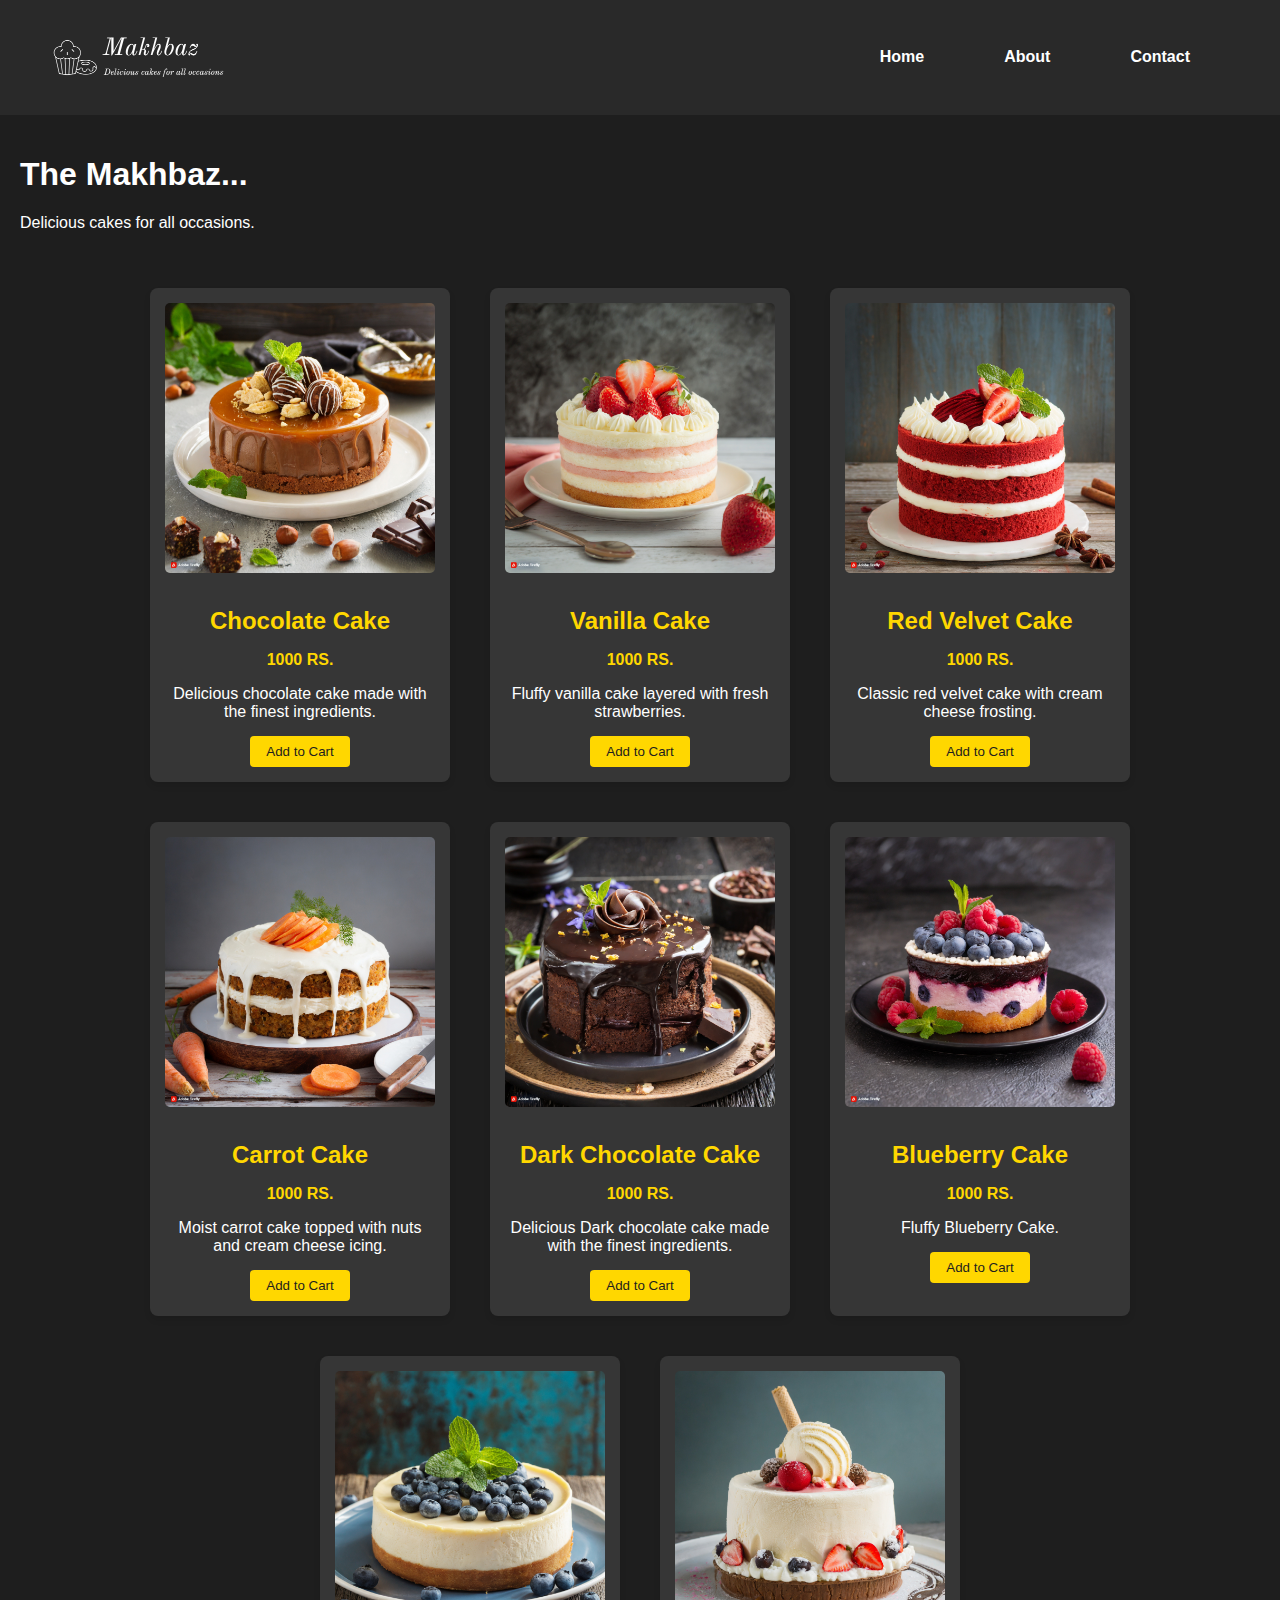
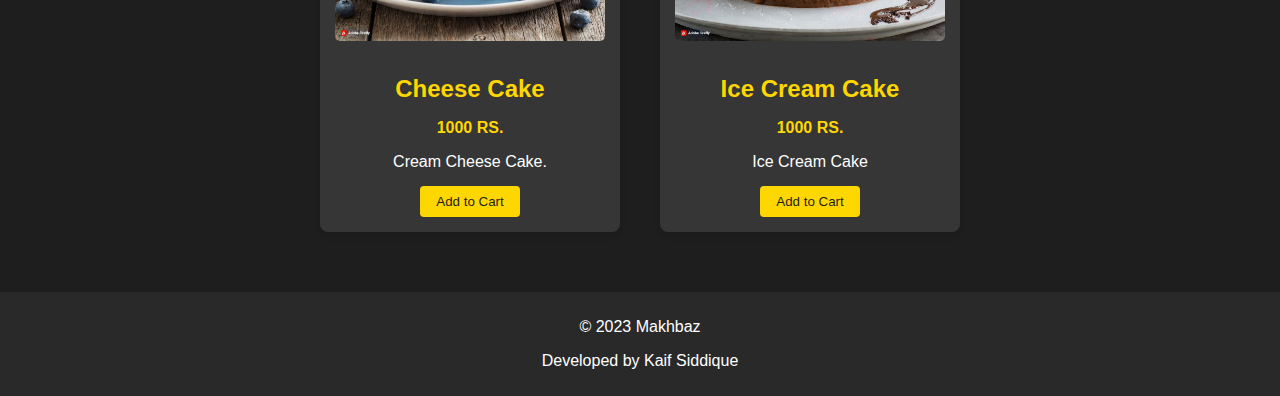
<file: index.html>
<!DOCTYPE html>
<html lang="en">
<head>
  <meta charset="UTF-8">
  <title>Cake Shop</title>
  <link rel="stylesheet" href="style.css">
</head>
<body>
  <header>
    <div class="navbar">
      <div class="logo">
        <img src="Makhbaz-logos_white.png" alt="Mini Logo">
      </div>
      <nav>
        <ul>
          <li><a href="index.html">Home</a></li>
          <li><a href="page2.html">About</a></li>
          <li><a href="page3.html">Contact</a></li>
        </ul>
      </nav>
    </div>
  </header>

  <main>
    <section class="hero">
      <h1>The Makhbaz...</h1>
      <p>Delicious cakes for all occasions.</p>
    </section>
    <section class="products">
      <div class="product-card">
        <img src="Chocolate Cake.jpg" alt="Cake 1">
        <h2>Chocolate Cake</h2>
        <p class="price">1000 RS.</p>
        <p class="description">Delicious chocolate cake made with the finest ingredients.</p>
        <button>Add to Cart</button>
      </div>

      <div class="product-card">
        <img src="Vanilla Strawberry Cake.jpg" alt="Cake 2">
        <h2>Vanilla Cake</h2>
        <p class="price">1000 RS.</p>
        <p class="description">Fluffy vanilla cake layered with fresh strawberries.</p>
        <button>Add to Cart</button>
      </div>

      <!-- Add more product cards -->
      <div class="product-card">
        <img src="Red Velvet Cake.jpg" alt="Cake 3">
        <h2>Red Velvet Cake</h2>
        <p class="price">1000 RS.</p>
        <p class="description">Classic red velvet cake with cream cheese frosting.</p>
        <button>Add to Cart</button>
      </div>

      <div class="product-card">
        <img src="Carrot Cake.jpg" alt="Cake 4">
        <h2>Carrot Cake</h2>
        <p class="price">1000 RS.</p>
        <p class="description">Moist carrot cake topped with nuts and cream cheese icing.</p>
        <button>Add to Cart</button>
      </div>
      <div class="product-card">
        <img src="Dark.jpg" alt="Cake 1">
        <h2>Dark Chocolate Cake</h2>
        <p class="price">1000 RS.</p>
        <p class="description">Delicious Dark chocolate cake made with the finest ingredients.</p>
        <button>Add to Cart</button>
      </div>

      <div class="product-card">
        <img src="Blueberry cake.jpg" alt="Cake 2">
        <h2>Blueberry Cake</h2>
        <p class="price">1000 RS.</p>
        <p class="description">Fluffy Blueberry Cake.</p>
        <button>Add to Cart</button>
      </div>

      <!-- Add more product cards -->
      <div class="product-card">
        <img src="Cheesecake.jpg" alt="Cake 3">
        <h2>Cheese Cake</h2>
        <p class="price">1000 RS.</p>
        <p class="description">Cream Cheese Cake.</p>
        <button>Add to Cart</button>
      </div>

      <div class="product-card">
        <img src="ice cream.jpg" alt="Cake 4">
        <h2>Ice Cream Cake</h2>
        <p class="price">1000 RS.</p>
        <p class="description">Ice Cream Cake</p>
        <button>Add to Cart</button>
      </div>
      <!-- Add more product cards as needed -->
    </section>
  </main>
 

  <footer>
    <p>&copy; 2023 Makhbaz</p>
    <p>Developed by Kaif Siddique</p>
  </footer>
</body>
</html>
</file>
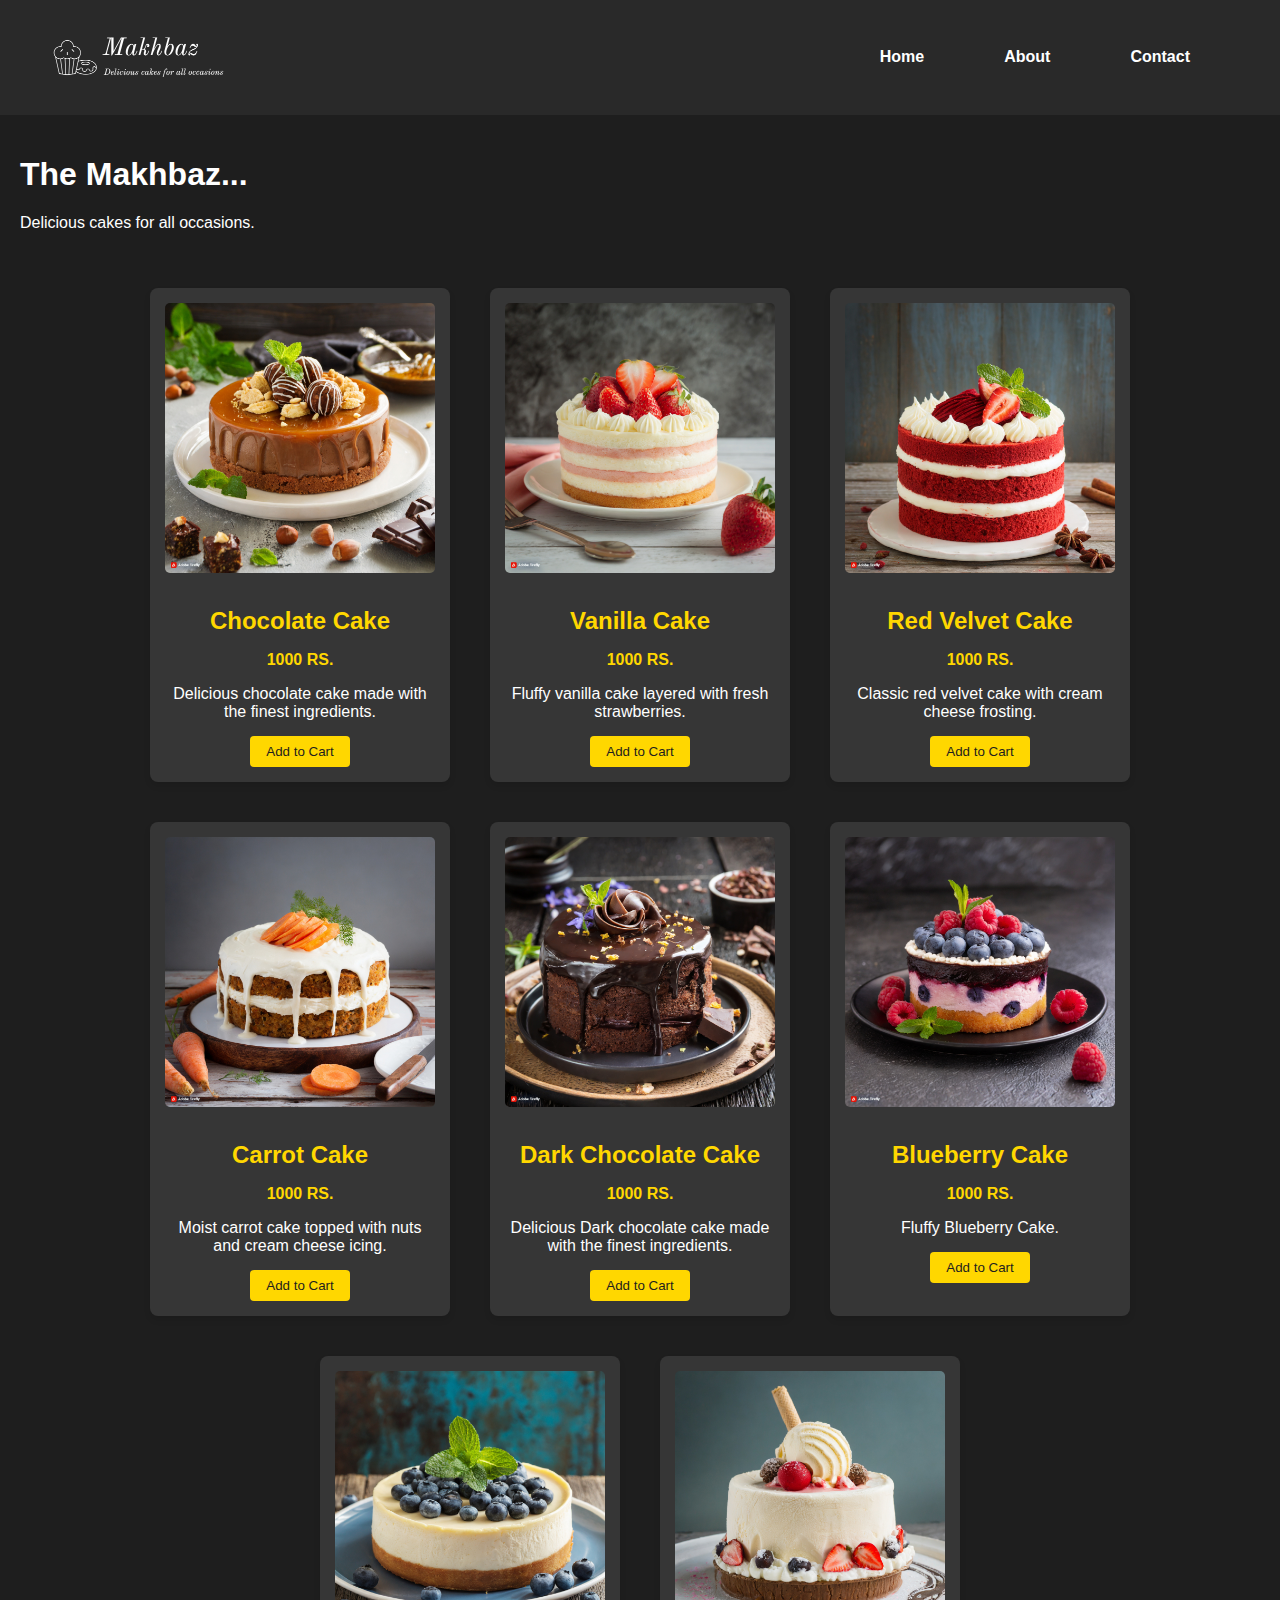
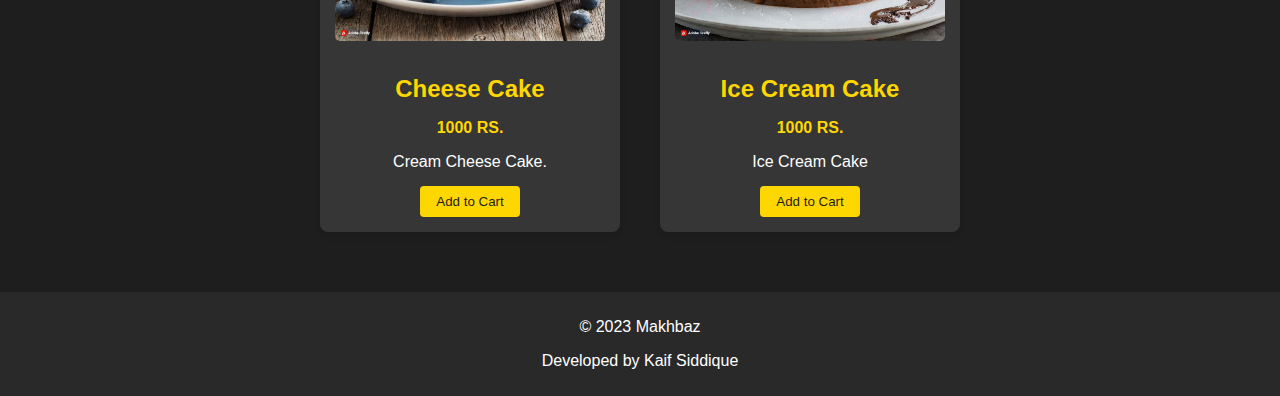
<file: page1.html>
<!DOCTYPE html>
<html lang="en">
<head>
  <meta charset="UTF-8">
  <title>Cake Shop</title>
  <link rel="stylesheet" href="style.css">
</head>
<body>
  <header>
    <div class="navbar">
      <div class="logo">
        <img src="Makhbaz-logos_white.png" alt="Mini Logo">
      </div>
      <nav>
        <ul>
          <li><a href="page1.html">Home</a></li>
          <li><a href="page2.html">About</a></li>
          <li><a href="page3.html">Contact</a></li>
        </ul>
      </nav>
    </div>
  </header>

  <main>
    <section class="hero">
      <h1>The Makhbaz...</h1>
      <p>Delicious cakes for all occasions.</p>
    </section>
    <section class="products">
      <div class="product-card">
        <img src="Chocolate Cake.jpg" alt="Cake 1">
        <h2>Chocolate Cake</h2>
        <p class="price">1000 RS.</p>
        <p class="description">Delicious chocolate cake made with the finest ingredients.</p>
        <button>Add to Cart</button>
      </div>

      <div class="product-card">
        <img src="Vanilla Strawberry Cake.jpg" alt="Cake 2">
        <h2>Vanilla Cake</h2>
        <p class="price">1000 RS.</p>
        <p class="description">Fluffy vanilla cake layered with fresh strawberries.</p>
        <button>Add to Cart</button>
      </div>

      <!-- Add more product cards -->
      <div class="product-card">
        <img src="Red Velvet Cake.jpg" alt="Cake 3">
        <h2>Red Velvet Cake</h2>
        <p class="price">1000 RS.</p>
        <p class="description">Classic red velvet cake with cream cheese frosting.</p>
        <button>Add to Cart</button>
      </div>

      <div class="product-card">
        <img src="Carrot Cake.jpg" alt="Cake 4">
        <h2>Carrot Cake</h2>
        <p class="price">1000 RS.</p>
        <p class="description">Moist carrot cake topped with nuts and cream cheese icing.</p>
        <button>Add to Cart</button>
      </div>
      <div class="product-card">
        <img src="Dark.jpg" alt="Cake 1">
        <h2>Dark Chocolate Cake</h2>
        <p class="price">1000 RS.</p>
        <p class="description">Delicious Dark chocolate cake made with the finest ingredients.</p>
        <button>Add to Cart</button>
      </div>

      <div class="product-card">
        <img src="Blueberry cake.jpg" alt="Cake 2">
        <h2>Blueberry Cake</h2>
        <p class="price">1000 RS.</p>
        <p class="description">Fluffy Blueberry Cake.</p>
        <button>Add to Cart</button>
      </div>

      <!-- Add more product cards -->
      <div class="product-card">
        <img src="Cheesecake.jpg" alt="Cake 3">
        <h2>Cheese Cake</h2>
        <p class="price">1000 RS.</p>
        <p class="description">Cream Cheese Cake.</p>
        <button>Add to Cart</button>
      </div>

      <div class="product-card">
        <img src="ice cream.jpg" alt="Cake 4">
        <h2>Ice Cream Cake</h2>
        <p class="price">1000 RS.</p>
        <p class="description">Ice Cream Cake</p>
        <button>Add to Cart</button>
      </div>
      <!-- Add more product cards as needed -->
    </section>
  </main>
 

  <footer>
    <p>&copy; 2023 Makhbaz</p>
    <p>Developed by Kaif Siddique</p>
  </footer>
</body>
</html>
</file>
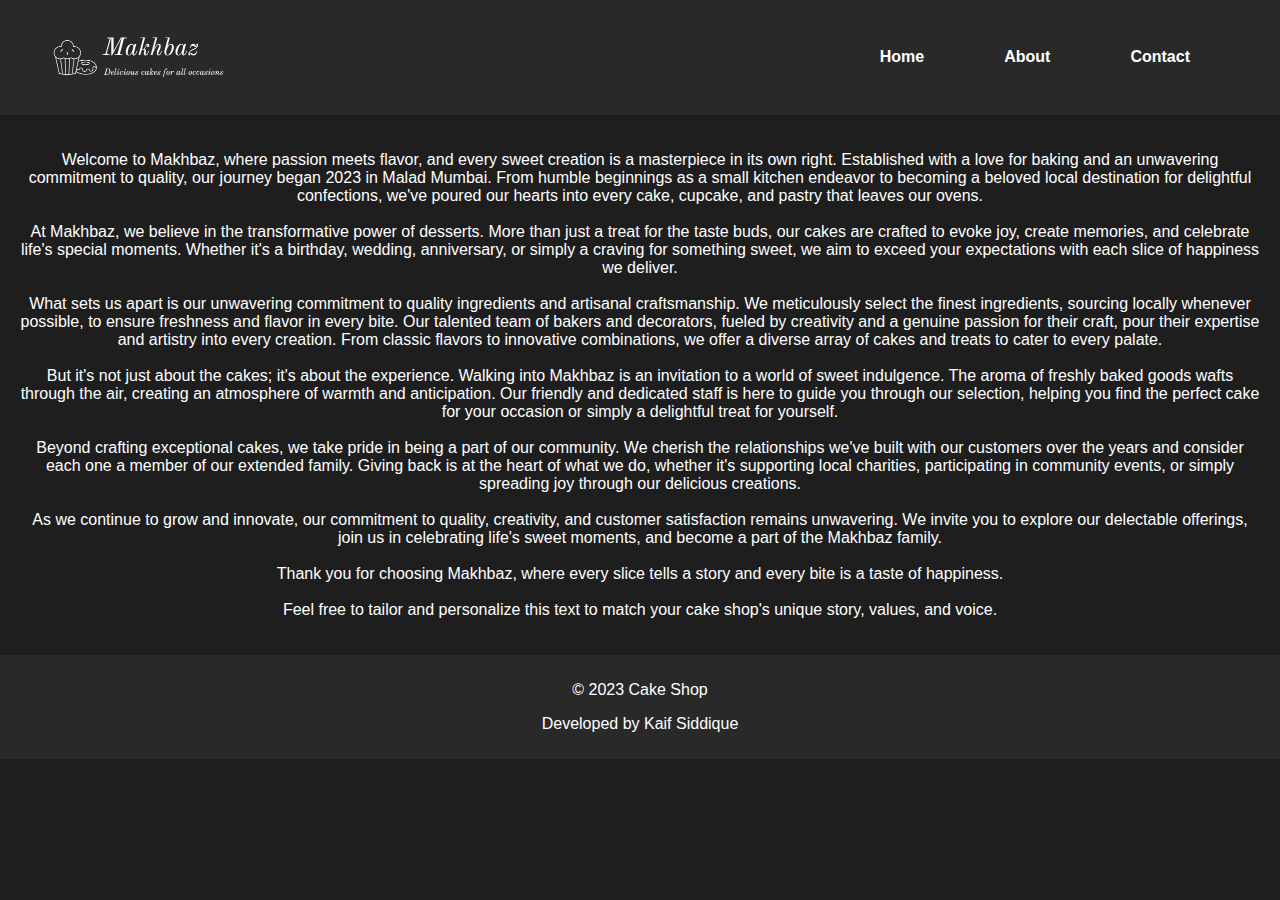
<file: page2.html>
<!DOCTYPE html>
<html lang="en">

<head>
  <meta charset="UTF-8">
  <title>About Us - Cake Shop</title>
  <link rel="stylesheet" href="style.css">
</head>

<body>
  <header>
    <div class="navbar">
      <div class="logo">
        <img src="Makhbaz-logos_white.png" alt="Mini Logo">
      </div>
      <nav>
        <ul>
          <li><a href="index.html">Home</a></li>
          <li><a href="page2.html">About</a></li>
          <li><a href="page3.html">Contact</a></li>
        </ul>
      </nav>
    </div>
  </header>

  <main>
    <p style="text-align: center;">Welcome to Makhbaz, where passion meets flavor, and every sweet creation is a masterpiece in its own right.
      Established with a love for baking and an unwavering commitment to quality, our journey began 2023 in
      Malad Mumbai. From humble beginnings as a small kitchen endeavor to becoming a beloved local
      destination for delightful confections, we've poured our hearts into every cake, cupcake, and pastry that leaves
      our ovens.
      <br>
      <br>
      At Makhbaz, we believe in the transformative power of desserts. More than just a treat for the taste
      buds, our cakes are crafted to evoke joy, create memories, and celebrate life's special moments. Whether it's a
      birthday, wedding, anniversary, or simply a craving for something sweet, we aim to exceed your expectations with
      each slice of happiness we deliver.
      <br>
      <br>
      What sets us apart is our unwavering commitment to quality ingredients and artisanal craftsmanship. We
      meticulously select the finest ingredients, sourcing locally whenever possible, to ensure freshness and flavor in
      every bite. Our talented team of bakers and decorators, fueled by creativity and a genuine passion for their
      craft, pour their expertise and artistry into every creation. From classic flavors to innovative combinations, we
      offer a diverse array of cakes and treats to cater to every palate.
      <br>
      <br>
      But it's not just about the cakes; it's about the experience. Walking into Makhbaz is an invitation to a
      world of sweet indulgence. The aroma of freshly baked goods wafts through the air, creating an atmosphere of
      warmth and anticipation. Our friendly and dedicated staff is here to guide you through our selection, helping you
      find the perfect cake for your occasion or simply a delightful treat for yourself.
      <br>
      <br>
      Beyond crafting exceptional cakes, we take pride in being a part of our community. We cherish the relationships
      we've built with our customers over the years and consider each one a member of our extended family. Giving back
      is at the heart of what we do, whether it's supporting local charities, participating in community events, or
      simply spreading joy through our delicious creations.
      <br>
      <br>
      As we continue to grow and innovate, our commitment to quality, creativity, and customer satisfaction remains
      unwavering. We invite you to explore our delectable offerings, join us in celebrating life's sweet moments, and
      become a part of the Makhbaz family.
      <br>
      <br>
      Thank you for choosing Makhbaz, where every slice tells a story and every bite is a taste of happiness.
      <br>
      <br>
      Feel free to tailor and personalize this text to match your cake shop's unique story, values, and voice.</p>
  </main>

  <footer>
    <p>&copy; 2023 Cake Shop</p>
    <p>Developed by Kaif Siddique</p>
  </footer>
</body>

</html>
</file>
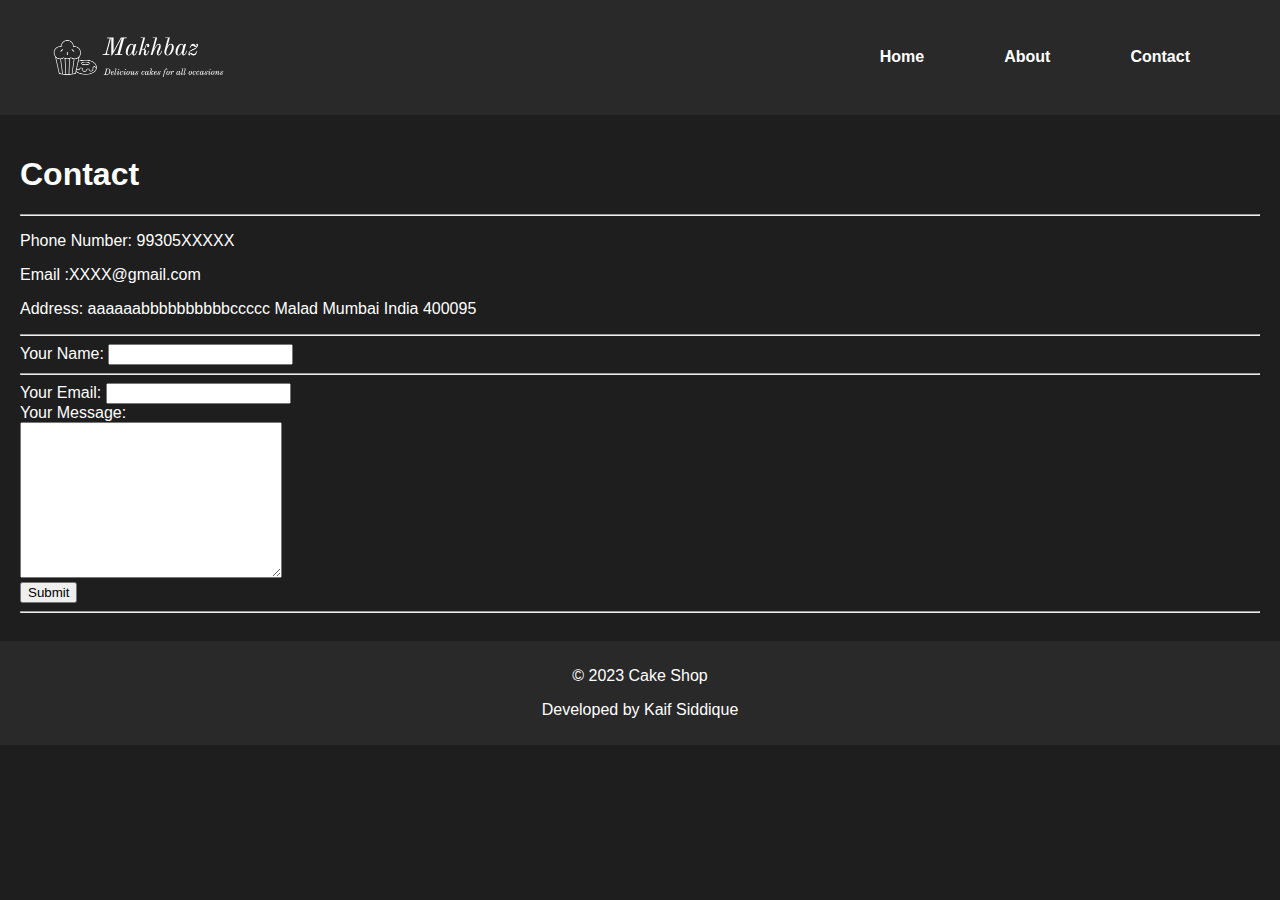
<file: page3.html>
<!DOCTYPE html>
<html lang="en">
<head>
  <meta charset="UTF-8">
  <title>Contact Us - Cake Shop</title>
  <link rel="stylesheet" href="style.css">
</head>
<body>
  <header>
    <div class="navbar">
      <div class="logo">
        <img src="Makhbaz-logos_white.png" alt="Mini Logo">
      </div>
      <nav>
        <ul>
          <li><a href="index.html">Home</a></li>
          <li><a href="page2.html">About</a></li>
          <li><a href="page3.html">Contact</a></li>
        </ul>
      </nav>
    </div>
  </header>

  <main>
    <h1>Contact</h1>
    <hr>
     <p>Phone Number: 99305XXXXX</p>
     <p>Email :XXXX@gmail.com</p>
     <p>Address: aaaaaabbbbbbbbbbccccc Malad Mumbai India 400095</p>
     <hr>
     <form class="" action="mailto:info@kaifsiddique2488@gmail.com" method="post" enctype="text/plain">
        <label>Your Name:</label>
        <input type="text" name="YourName" value=""><br>
        <hr>
        <label>Your Email:</label>
        <input type="email" name="YourEmail" value=""><br>
        <lable>Your Message:</lable><br>
        <textarea name="YourMessage" rows="10" cols="30"></textarea><br>
        <input type="submit" name="">
        
     </form>
     <hr>

  </main>

  <footer>
    <p>&copy; 2023 Cake Shop</p>
    <p>Developed by Kaif Siddique</p>
  </footer>
</body>
</html>
</file>
<file: style.css>
/* General styles */
body {
  font-family: Arial, sans-serif;
  background-color: #1e1e1e;
  color: #fff;
  margin: 0;
  padding: 0;
}

/* Your existing CSS styles */

/* Navbar styles */
header {
  background-color: #292929;
  padding: 10px;
}

.navbar {
  display: flex;
  justify-content: space-between;
  align-items: center;
}

.logo img {
  width: 300px; /* Adjust the size of the mini logo */
  height: auto;
}

nav ul {
  list-style: none;
  display: flex;
}

nav ul li {
  margin-right: 80px;
}

nav ul li a {
  text-decoration: none;
  color: #fff;
  font-weight: bold;
  transition: color 0.3s ease;
}

nav ul li a:hover {
  color: #ffd700; /* Golden color on hover */
}


main {
  padding: 20px;
}

footer {
  background-color: #292929;
  color: #fff;
  text-align: center;
  padding: 10px 0;
}

/* Product card styles */
.products {
  display: flex;
  flex-wrap: wrap;
  justify-content: center;
  padding: 20px;
  box-sizing: border-box;
}

.product-card {
  width: calc(50% - 40px);
  max-width: 300px;
  flex: 1 1 300px;
  background-color: #363636;
  margin: 20px;
  padding: 15px;
  border-radius: 8px;
  box-shadow: 0 4px 6px rgba(0, 0, 0, 0.1);
  text-align: center;
  box-sizing: border-box;
}

.product-card img {
  width: 100%;
  height: auto;
  border-radius: 5px;
  margin-bottom: 10px;
}

.product-card h2 {
  font-size: 1.5em;
  margin-bottom: 8px;
  color: #ffd700; /* Golden text color */
}

.price {
  font-weight: bold;
  color: #ffd700; /* Golden text color */
}

.description {
  margin-bottom: 15px;
}

button {
  padding: 8px 16px;
  background-color: #ffd700; /* Golden button background */
  color: #1e1e1e; /* Dark text color for the button */
  border: none;
  border-radius: 4px;
  cursor: pointer;
  transition: background-color 0.3s ease;
}

button:hover {
  background-color: #e6bb00; /* Slightly darker golden color on hover */
}
</file>
